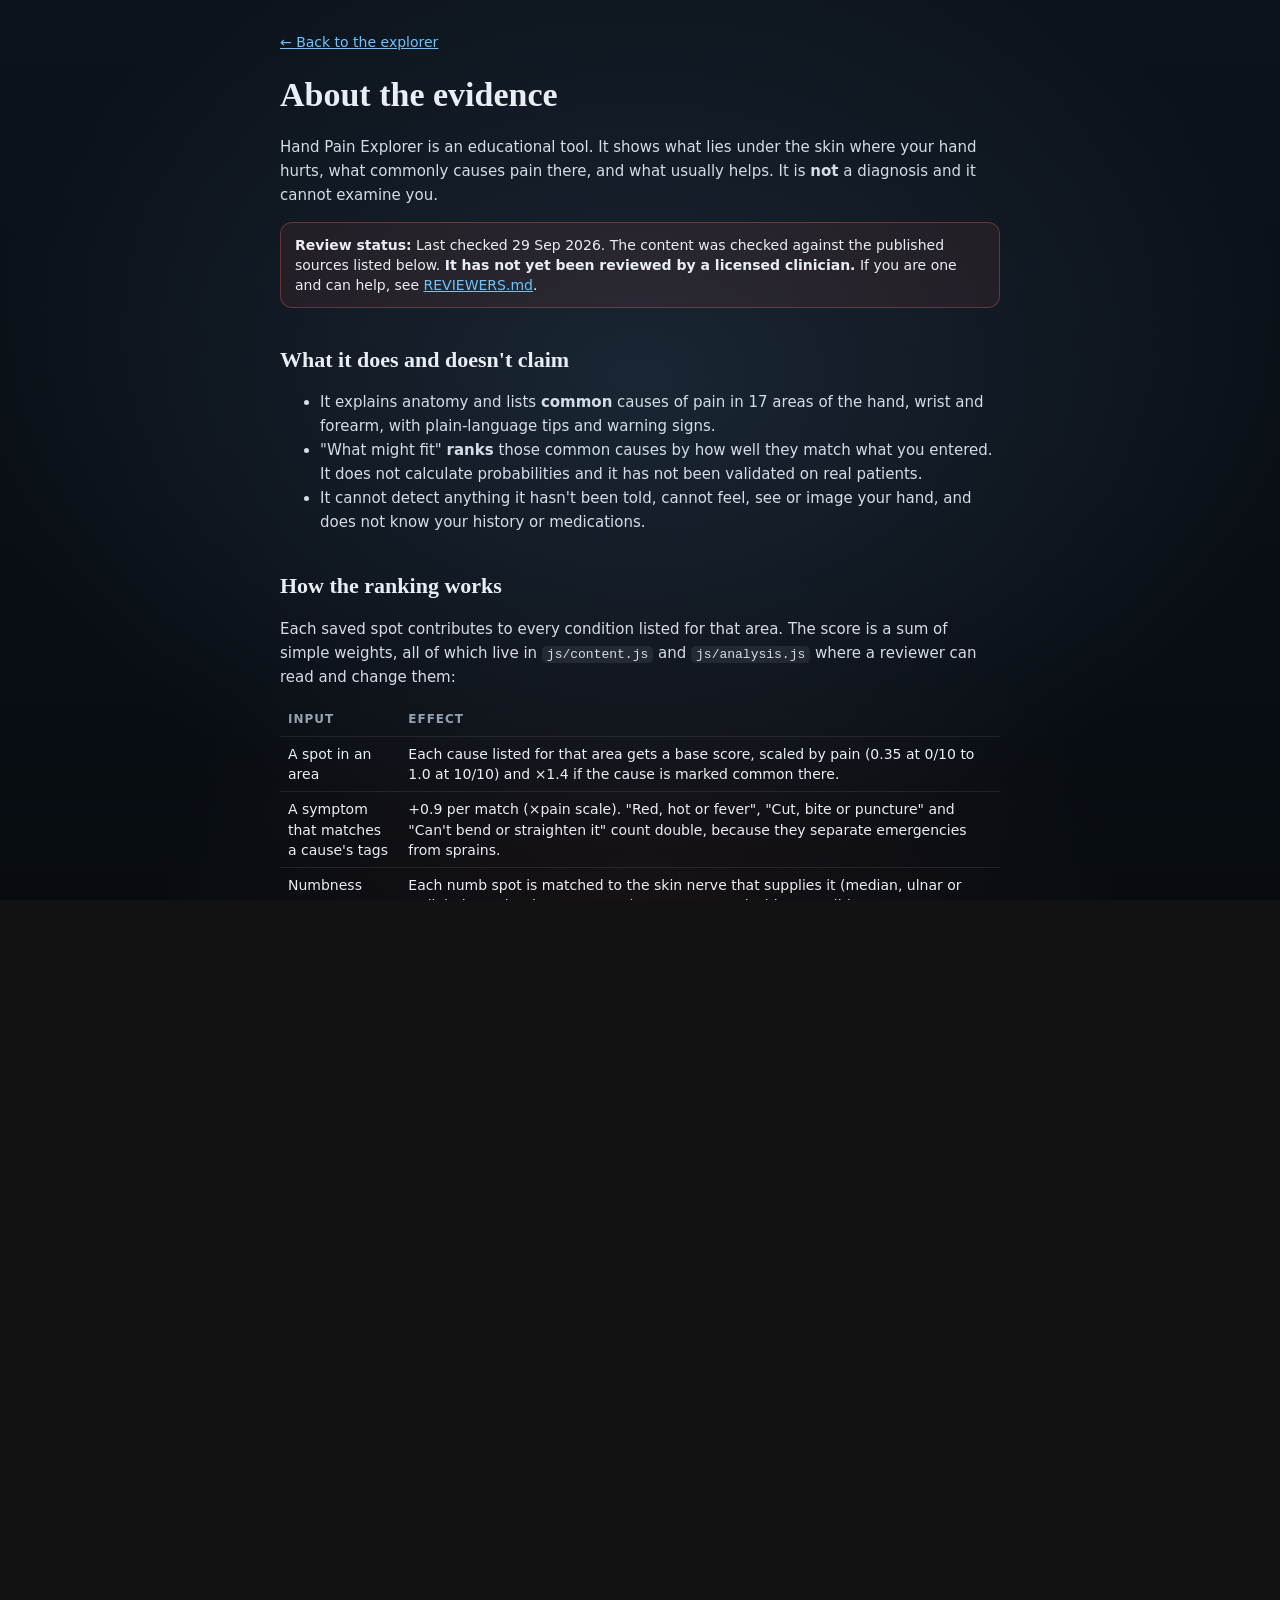
<file: about.html>
<!doctype html>
<html lang="en">
<head>
  <meta charset="utf-8">
  <meta name="viewport" content="width=device-width, initial-scale=1">
  <title>About the evidence — Hand Pain Explorer</title>
  <meta name="description" content="How Hand Pain Explorer ranks conditions, where its medical content comes from, who has reviewed it, and what data leaves your device (none, apart from loading the page).">
  <link rel="icon" href="favicon.svg" type="image/svg+xml">
  <link rel="stylesheet" href="styles.css">
  <style>
    body { overflow: auto; }
    .about { max-width: 760px; margin: 0 auto; padding: 32px 20px 80px; color: var(--text); }
    .about h1 { font-family: var(--serif); font-size: 34px; margin: 0 0 6px; }
    .about h2 { font-family: var(--serif); font-size: 22px; margin: 36px 0 10px; }
    .about p, .about li { font-size: 15px; line-height: 1.6; color: #d4dde7; }
    .about a { color: var(--blue); }
    .about table { width: 100%; border-collapse: collapse; font-size: 14px; margin: 10px 0; }
    .about th, .about td { text-align: left; padding: 7px 8px; border-bottom: 1px solid var(--line); vertical-align: top; }
    .about th { color: var(--muted); font-weight: 600; font-size: 12px; text-transform: uppercase; letter-spacing: .08em; }
    .about code { font: 13px ui-monospace, Menlo, monospace; background: rgba(255,255,255,.07); padding: 1px 5px; border-radius: 5px; }
    .about .back { display: inline-block; margin-bottom: 18px; }
    .about .note { padding: 12px 14px; border-radius: 12px; background: rgba(255,106,85,.08); border: 1px solid rgba(255,106,85,.3); }
    #sources ul { columns: 2; column-gap: 28px; padding-left: 18px; }
    @media (max-width: 700px) { #sources ul { columns: 1; } }
  </style>
</head>
<body>
  <main class="about">
    <a class="back" href="./">← Back to the explorer</a>
    <h1>About the evidence</h1>
    <p>Hand Pain Explorer is an educational tool. It shows what lies under the skin where your hand hurts, what commonly causes pain there, and what usually helps. It is <b>not</b> a diagnosis and it cannot examine you.</p>
    <div class="note"><b>Review status:</b> <span id="reviewDate"></span>. The content was checked against the published sources listed below. <b>It has not yet been reviewed by a licensed clinician.</b> If you are one and can help, see <a href="https://github.com/TarunT27/hand-pain-explorer/blob/main/REVIEWERS.md">REVIEWERS.md</a>.</div>

    <h2>What it does and doesn't claim</h2>
    <ul>
      <li>It explains anatomy and lists <b>common</b> causes of pain in 17 areas of the hand, wrist and forearm, with plain-language tips and warning signs.</li>
      <li>"What might fit" <b>ranks</b> those common causes by how well they match what you entered. It does not calculate probabilities and it has not been validated on real patients.</li>
      <li>It cannot detect anything it hasn't been told, cannot feel, see or image your hand, and does not know your history or medications.</li>
    </ul>

    <h2>How the ranking works</h2>
    <p>Each saved spot contributes to every condition listed for that area. The score is a sum of simple weights, all of which live in <code>js/content.js</code> and <code>js/analysis.js</code> where a reviewer can read and change them:</p>
    <table>
      <tr><th>Input</th><th>Effect</th></tr>
      <tr><td>A spot in an area</td><td>Each cause listed for that area gets a base score, scaled by pain (0.35 at 0/10 to 1.0 at 10/10) and ×1.4 if the cause is marked common there.</td></tr>
      <tr><td>A symptom that matches a cause's tags</td><td>+0.9 per match (×pain scale). "Red, hot or fever", "Cut, bite or puncture" and "Can't bend or straighten it" count double, because they separate emergencies from sprains.</td></tr>
      <tr><td>Numbness</td><td>Each numb spot is matched to the skin nerve that supplies it (median, ulnar or radial, drawn by the nerve map). +1.4 per spot inside a condition's nerve area; −0.5 per spot outside it. Numb palm skin counts against carpal tunnel syndrome because that skin branch bypasses the tunnel. Numbness on the back of the hand favours the elbow over the wrist for the ulnar nerve. Numbness across two or more nerve areas raises "nerve irritation from the neck or a general nerve problem".</td></tr>
      <tr><td>How long</td><td>Hours–days: +0.6 to injury-type causes, −0.5 to wear-and-tear causes. Months: the reverse.</td></tr>
      <tr><td>Both hands</td><td>+0.7 to conditions that affect the whole body (rheumatoid and psoriatic arthritis, osteoarthritis, Raynaud's, carpal tunnel, Dupuytren's, basal thumb arthritis).</td></tr>
      <tr><td>Self-checks</td><td>Each test has its own weight reflecting how informative it is (for example Phalen's +1.8 for yes, −0.6 for no; Tinel's +1.5 / −0.4). The reliability note on each card quotes the published sensitivity and specificity where known.</td></tr>
      <tr><td>Several spots</td><td>+0.6 for each extra spot a condition explains.</td></tr>
    </table>
    <p>The label on each result depends on <b>how much evidence</b> there is, not only on rank. With a location and nothing else, every cause is "Common here". "Most consistent" needs at least two independent pieces of evidence. Urgent conditions whose key symptom you ticked are shown in a separate "Don't miss" list regardless of rank, and the red-flag checklist comes before any ranking.</p>

    <h2>Who checked it</h2>
    <p>The content was written and then checked, condition by condition, against the sources below by the author with AI assistance. Every link was opened and its title confirmed. The full method, the corrections it produced and the known limitations are in <a href="https://github.com/TarunT27/hand-pain-explorer/blob/main/CONTENT_REVIEW.md">CONTENT_REVIEW.md</a>. Reported corrections are tracked as <a href="https://github.com/TarunT27/hand-pain-explorer/issues">GitHub issues</a>.</p>

    <h2 id="sources">Sources</h2>
    <p>Patient information from the <b>NHS</b> and the <b>American Academy of Orthopaedic Surgeons (OrthoInfo)</b>, clinical summaries from <b>StatPearls</b> (NCBI Bookshelf) and a few <b>PubMed Central</b> reviews. The app paraphrases these sources in plain language; it does not reproduce their text. NHS content is published under the Open Government Licence; StatPearls chapters are published under a Creative Commons Attribution licence; OrthoInfo and PMC articles are cited as references only.</p>
    <div id="sourceList"></div>

    <h2>Privacy</h2>
    <ul>
      <li>Your pain map, answers and settings are stored only in your browser (<code>localStorage</code>). Nothing is sent to a server. Use <b>Export</b> to keep a copy.</li>
      <li>Webcam video is processed on your device by MediaPipe and never leaves it.</li>
      <li>Loading the page fetches: the 3D library and hand-tracking code from <code>cdn.jsdelivr.net</code>, the hand-tracking model from <code>storage.googleapis.com</code>, and fonts from <code>fonts.googleapis.com</code>. These requests carry no information about you beyond the ordinary web request. There are <b>no analytics</b> and no cookies.</li>
    </ul>

    <h2>Changes</h2>
    <ul id="changelog">
      <li><b>0.3.0</b> — Red-flag checklist first; evidence-based labels instead of "Strong fit"; "Don't miss" list; left/right hand and both-hands; duration; three new symptom tags (red/hot, wound, can't move); 50 conditions with 74 verified sources; gout, CRPS, injection injury, lacerations and septic infection added; injury gating for self-checks and exercises; printable summary, export/import and a pain diary; crash fixes; accessibility pass.</li>
      <li><b>0.2.0</b> — Sources on every condition and self-check; content review; anatomical bones and skin detail.</li>
      <li><b>0.1.0</b> — First release: layered 3D hand, webcam pointing, pain map, nerve map, self-checks.</li>
    </ul>
    <p><a href="https://github.com/TarunT27/hand-pain-explorer">Source code and licence (MIT)</a></p>
  </main>
  <script type="module">
    import { REFS, CONTENT_REVIEW } from './js/content.js';
    document.querySelector('#reviewDate').textContent = 'Last checked ' + CONTENT_REVIEW.date;
    const byOrg = {};
    for (const r of Object.values(REFS)) (byOrg[r.org] = byOrg[r.org] || []).push(r);
    document.querySelector('#sourceList').innerHTML = Object.entries(byOrg).map(([org, list]) => `<h3>${org} <small>(${list.length})</small></h3><ul>${list.sort((a, b) => a.title.localeCompare(b.title)).map((r) => `<li><a href="${r.url}" rel="noopener">${r.title}</a></li>`).join('')}</ul>`).join('');
  </script>
</body>
</html>
</file>
<file: styles.css>
:root {
  --bg: #0a0f15;
  --bg-2: #101923;
  --panel: rgba(16, 22, 30, 0.74);
  --panel-solid: #121a24;
  --line: rgba(255, 255, 255, 0.08);
  --line-2: rgba(255, 255, 255, 0.14);
  --text: #e9eef4;
  --muted: #93a2b3;
  --faint: #8696aa;
  --accent: #ff6a55;
  --accent-soft: rgba(255, 106, 85, 0.14);
  --blue: #6cc4ff;
  --blue-soft: rgba(108, 196, 255, 0.14);
  --gold: #f3c343;
  --radius: 16px;
  --shadow: 0 18px 50px rgba(0, 0, 0, 0.45);
  --font: 'Inter', system-ui, -apple-system, 'Segoe UI', sans-serif;
  --serif: 'Newsreader', Georgia, serif;
  color-scheme: dark;
}

* { box-sizing: border-box; }
[hidden] { display: none !important; }
html, body { margin: 0; height: 100%; overflow: hidden; }
body {
  font-family: var(--font);
  color: var(--text);
  font-size: 14px;
  line-height: 1.45;
  background:
    radial-gradient(1100px 800px at 50% 42%, #1a2634 0%, rgba(26, 38, 52, 0) 60%),
    radial-gradient(700px 500px at 50% 100%, rgba(255, 106, 85, 0.06), transparent 70%),
    linear-gradient(180deg, #0c131b, #080c11);
  -webkit-font-smoothing: antialiased;
}
button { font: inherit; color: inherit; cursor: pointer; }
svg { display: block; }

#scene { position: fixed; inset: 0; width: 100%; height: 100%; display: block; touch-action: none; }
#scene:focus-visible { outline: 2px solid var(--blue); outline-offset: -2px; }
.visually-hidden { position: absolute !important; width: 1px; height: 1px; padding: 0; margin: -1px; overflow: hidden; clip: rect(0 0 0 0); clip-path: inset(50%); white-space: nowrap; border: 0; }
body { overscroll-behavior: none; }

/* ------------------------------------------------ top bar */
.topbar {
  position: fixed; top: 0; left: 0; right: 0; height: 64px; padding-top: env(safe-area-inset-top);
  display: flex; align-items: center; justify-content: space-between;
  padding: 0 20px; z-index: 5; pointer-events: none;
}
.topbar > * { pointer-events: auto; }
.brand { display: flex; align-items: center; gap: 12px; }
.logo { width: 34px; height: 34px; fill: none; stroke: var(--accent); stroke-width: 1.7; stroke-linecap: round; stroke-linejoin: round; }
.logo circle { fill: var(--accent); stroke: none; opacity: 0.9; }
.brand h1 { font-family: var(--serif); font-weight: 600; font-size: 21px; margin: 0; letter-spacing: 0.1px; }
.brand p { margin: 1px 0 0; color: var(--muted); font-size: 12px; }
.top-actions { display: flex; gap: 8px; align-items: center; }

.btn {
  display: inline-flex; align-items: center; gap: 8px; height: 38px; padding: 0 16px;
  border-radius: 999px; border: 1px solid var(--line-2); background: rgba(255, 255, 255, 0.04);
  font-weight: 600; font-size: 13px; transition: background .15s, border-color .15s, transform .1s;
  backdrop-filter: blur(14px); -webkit-backdrop-filter: blur(14px);
}
.btn:hover { background: rgba(255, 255, 255, 0.09); }
.btn:active { transform: scale(0.98); }
.btn svg { width: 18px; height: 18px; fill: none; stroke: currentColor; stroke-width: 1.8; stroke-linejoin: round; }
.btn.primary { background: var(--accent); border-color: transparent; color: #1a0d0a; }
.btn.primary:hover { background: #ff7f6c; }
.btn.primary.on { background: #1f2d3b; color: var(--text); border-color: var(--line-2); }
.btn.primary.on svg { stroke: var(--accent); }
.btn.round { width: 38px; padding: 0; justify-content: center; font-size: 15px; }
.btn.tiny { height: 30px; padding: 0 12px; font-size: 12px; }
.btn.danger { border-color: rgba(255,106,85,.6); color: #ffb3a6; }
.btn.bump { animation: bump .4s ease; }
@keyframes bump { 40% { transform: scale(1.08); } }
.file-btn { cursor: pointer; }
button, .chip, .seg-btn, .toggle, input[type=range] { touch-action: manipulation; }
.btn:disabled { opacity: 0.6; cursor: progress; }
.mobile-only { display: none; }

/* ------------------------------------------------ panels */
.panel {
  position: fixed; top: 76px; bottom: 16px; z-index: 4;
  overflow-y: auto; scrollbar-width: thin; scrollbar-color: rgba(255,255,255,.15) transparent;
}
.panel.left { left: 16px; width: 272px; display: flex; flex-direction: column; gap: 12px; }
.panel.right {
  right: 16px; width: 384px; background: var(--panel); border: 1px solid var(--line);
  border-radius: var(--radius); box-shadow: var(--shadow); display: flex; flex-direction: column; overflow: hidden;
  backdrop-filter: blur(20px) saturate(1.2); -webkit-backdrop-filter: blur(20px) saturate(1.2);
}
.card {
  background: var(--panel); border: 1px solid var(--line); border-radius: var(--radius);
  padding: 14px 14px 12px; box-shadow: var(--shadow);
  backdrop-filter: blur(20px) saturate(1.2); -webkit-backdrop-filter: blur(20px) saturate(1.2);
}
.card-head { display: flex; align-items: baseline; justify-content: space-between; margin-bottom: 10px; }
.card h2 { font-size: 12px; text-transform: uppercase; letter-spacing: 0.12em; color: var(--muted); margin: 0; font-weight: 600; }
.hint { font-size: 11.5px; color: var(--faint); }
.row { display: flex; align-items: center; gap: 10px; }
.row.between { justify-content: space-between; margin-top: 10px; }

/* peel slider */
#peel {
  --p: 0%;
  -webkit-appearance: none; appearance: none; width: 100%; height: 22px; background: transparent; margin: 0;
}
#peel::-webkit-slider-runnable-track {
  height: 8px; border-radius: 99px;
  background: linear-gradient(90deg, #e3a88f 0%, #d4515d 25%, #e9e0c9 50%, #f3c343 75%, #f1e6cf 100%);
  box-shadow: inset 0 0 0 1px rgba(0,0,0,.25);
}
#peel::-moz-range-track { height: 8px; border-radius: 99px; background: linear-gradient(90deg, #e3a88f 0%, #d4515d 25%, #e9e0c9 50%, #f3c343 75%, #f1e6cf 100%); }
#peel::-webkit-slider-thumb {
  -webkit-appearance: none; width: 22px; height: 22px; margin-top: -7px; border-radius: 50%;
  background: #fff; border: 3px solid var(--bg); box-shadow: 0 0 0 2px rgba(255,255,255,.6), 0 4px 12px rgba(0,0,0,.5);
}
#peel::-moz-range-thumb { width: 18px; height: 18px; border-radius: 50%; background: #fff; border: 3px solid var(--bg); }
.peel-scale { display: flex; justify-content: space-between; font-size: 11.5px; color: var(--faint); margin: 2px 2px 8px; text-transform: uppercase; letter-spacing: .08em; }

.layers { list-style: none; margin: 0; padding: 0; display: flex; flex-direction: column; gap: 2px; }
.layers li { display: flex; align-items: center; border-radius: 10px; transition: background .15s, opacity .2s; }
.layers li:hover { background: rgba(255,255,255,.04); }
.layers li.top { background: rgba(255,255,255,.06); }
.layer-name { flex: 1; display: flex; align-items: center; gap: 10px; background: none; border: 0; padding: 7px 8px; text-align: left; font-size: 13px; font-weight: 500; }
.layer-name i { width: 12px; height: 12px; border-radius: 4px; background: var(--c); box-shadow: 0 0 0 1px rgba(0,0,0,.3), 0 0 10px color-mix(in srgb, var(--c) 40%, transparent); flex: none; }
.layer-name span { flex: 1; }
.layer-name em { font-style: normal; font-size: 11px; color: var(--faint); }
.layers li.peeled .layer-name span, .layers li.off .layer-name span { color: var(--faint); text-decoration: line-through; text-decoration-color: rgba(255,255,255,.2); }
.layers li.peeled .layer-name i, .layers li.off .layer-name i { opacity: .35; }
.layers li.top .layer-name em { color: var(--blue); }
.eye { width: 30px; height: 30px; border: 0; background: none; border-radius: 8px; display: grid; place-items: center; color: var(--muted); }
.eye:hover { background: rgba(255,255,255,.06); color: var(--text); }
.eye svg { width: 17px; height: 17px; fill: none; stroke: currentColor; stroke-width: 1.7; }
.layers li.off .eye { color: var(--accent); }
.layers li.off .eye svg path { stroke-dasharray: 2 2; }

.toggle { display: inline-flex; align-items: center; gap: 8px; white-space: nowrap; font-size: 12.5px; color: var(--muted); cursor: pointer; user-select: none; }
.toggle input { position: absolute; opacity: 0; pointer-events: none; }
.toggle { min-height: 28px; }
.toggle .sw { width: 36px; height: 20px; border-radius: 99px; background: rgba(255,255,255,.12); position: relative; transition: background .15s; flex: none; }
.toggle .sw::after { content: ''; position: absolute; left: 2px; top: 2px; width: 16px; height: 16px; border-radius: 50%; background: #fff; transition: transform .15s; }
.toggle input:checked + .sw { background: var(--blue); }
.toggle input:checked + .sw::after { transform: translateX(16px); }
.toggle input:focus-visible + .sw { outline: 2px solid var(--blue); outline-offset: 2px; }
.toggle.small { font-size: 12px; }

.tones { display: flex; gap: 7px; }
.tone { width: 24px; height: 24px; border-radius: 50%; border: 2px solid transparent; padding: 0; box-shadow: 0 0 0 1px rgba(0,0,0,.3); }
.tone.active { border-color: #fff; }

.chips { display: flex; flex-wrap: wrap; gap: 6px; }
.chip {
  border: 1px solid var(--line-2); background: rgba(255,255,255,.035); border-radius: 999px;
  padding: 6px 11px; font-size: 12.5px; font-weight: 500; display: inline-flex; align-items: center; gap: 7px;
  transition: background .15s, border-color .15s, color .15s;
}
.chip:hover { background: rgba(255,255,255,.08); }
.chip.active { background: var(--blue-soft); border-color: rgba(108,196,255,.55); color: #d6efff; }
.chip.small { padding: 4px 10px; font-size: 12px; }
.chip i { width: 9px; height: 9px; border-radius: 3px; background: var(--c); flex: none; }

.views { display: flex; gap: 4px; margin-top: 10px; flex-wrap: wrap; }
.seg { flex: 1 1 auto; border: 1px solid var(--line); background: rgba(255,255,255,.03); border-radius: 9px; padding: 6px 8px; font-size: 12px; color: var(--muted); }
.seg:hover { color: var(--text); background: rgba(255,255,255,.07); }
.seg.active { color: var(--text); border-color: var(--line-2); background: rgba(255,255,255,.09); }
.seg.icon { flex: 0 0 32px; padding: 0; display: grid; place-items: center; }
.seg svg { width: 15px; height: 15px; fill: none; stroke: currentColor; stroke-width: 1.8; stroke-linecap: round; stroke-linejoin: round; }

.ex-list { display: flex; flex-direction: column; gap: 4px; }
.ex-item { display: flex; gap: 10px; align-items: flex-start; text-align: left; background: none; border: 0; padding: 7px 6px; border-radius: 10px; }
.ex-item:hover { background: rgba(255,255,255,.05); }
.ex-item .play { flex: none; width: 26px; height: 26px; border-radius: 50%; background: rgba(108,196,255,.14); display: grid; place-items: center; margin-top: 1px; }
.ex-item .play svg { width: 12px; height: 12px; fill: var(--blue); }
.ex-item b { display: block; font-size: 13px; font-weight: 600; }
.ex-item small { display: block; color: var(--faint); font-size: 11.5px; line-height: 1.35; margin-top: 1px; }

/* ------------------------------------------------ info panel */
.info-head { display: flex; align-items: flex-start; justify-content: space-between; gap: 10px; padding: 18px 18px 6px; border-bottom: 1px solid transparent; }
.info-scroll { padding: 18px; padding-bottom: calc(18px + env(safe-area-inset-bottom)); overflow-y: auto; overscroll-behavior: contain; flex: 1; scrollbar-width: thin; scrollbar-color: rgba(255,255,255,.15) transparent; }
.has-sel .info-scroll { padding-top: 6px; }
.eyebrow { font-size: 11px; text-transform: uppercase; letter-spacing: .12em; color: var(--muted); font-weight: 600; display: flex; align-items: center; gap: 8px; }
.pulse { width: 8px; height: 8px; border-radius: 50%; background: var(--accent); box-shadow: 0 0 0 0 rgba(255,106,85,.6); animation: pulse 1.6s infinite; }
@keyframes pulse { 0% { box-shadow: 0 0 0 0 rgba(255,106,85,.55); } 70% { box-shadow: 0 0 0 9px rgba(255,106,85,0); } 100% { box-shadow: 0 0 0 0 rgba(255,106,85,0); } }
.title { font-family: var(--serif); font-weight: 600; font-size: 27px; line-height: 1.12; margin: 6px 0 4px; letter-spacing: -0.2px; }
.lead { color: #c3cfdb; margin: 6px 0 14px; font-size: 14px; }
.info-scroll h3 { font-size: 11.5px; text-transform: uppercase; letter-spacing: .12em; color: var(--muted); margin: 20px 0 9px; font-weight: 600; }
.micro { font-size: 11.5px; color: var(--faint); margin: 7px 0 0; }
.icon-btn { flex: none; width: 34px; height: 34px; border-radius: 50%; border: 1px solid var(--line); background: rgba(255,255,255,.04); display: grid; place-items: center; }
.icon-btn:hover { background: rgba(255,255,255,.1); }
.icon-btn svg { width: 16px; height: 16px; stroke: currentColor; stroke-width: 2; fill: none; stroke-linecap: round; }
.finger-switch { display: flex; gap: 5px; flex-wrap: wrap; margin: -4px 0 4px; }

.quick { margin-top: 14px; }
.quick h4 { font-size: 12px; color: var(--faint); text-transform: uppercase; letter-spacing: .1em; margin: 0 0 7px; font-weight: 600; }
.tipbox { margin-top: 18px; padding: 12px 14px; border-radius: 12px; background: var(--blue-soft); border: 1px solid rgba(108,196,255,.22); color: #cfe7f8; font-size: 13px; }

.cause { border: 1px solid var(--line); border-radius: 12px; background: rgba(255,255,255,.025); margin-bottom: 7px; transition: opacity .2s, border-color .2s; }
.cause[open] { background: rgba(255,255,255,.045); border-color: var(--line-2); }
.cause.dim { opacity: .5; }
.cause summary { list-style: none; cursor: pointer; padding: 11px 12px; display: flex; gap: 10px; align-items: flex-start; justify-content: space-between; }
.cause summary::-webkit-details-marker { display: none; }
.cname { font-weight: 600; font-size: 13.5px; }
.cause summary::before { content: ''; flex: none; width: 7px; height: 7px; margin-top: 6px; border-right: 1.8px solid var(--muted); border-bottom: 1.8px solid var(--muted); transform: rotate(-45deg); transition: transform .15s; }
.cause[open] summary::before { transform: rotate(45deg); }
.cause summary .cname { flex: 1; }
.badges { display: flex; gap: 4px; flex: none; }
.badge { font-size: 10.5px; padding: 2px 7px; border-radius: 99px; background: rgba(255,255,255,.07); color: var(--muted); font-weight: 600; white-space: nowrap; }
.badge.match { background: var(--accent-soft); color: #ffb3a6; }
.cause p { margin: 0 12px 10px 29px; color: #c3cfdb; font-size: 13px; }
.cause .helps { color: #b9d9c6; }
.cause .helps b { color: #8fdcb0; font-weight: 600; }

.tips { list-style: none; margin: 0; padding: 0; display: flex; flex-direction: column; gap: 7px; }
.tips li { position: relative; padding-left: 22px; color: #c9d4df; font-size: 13.5px; }
.tips li::before { content: ''; position: absolute; left: 2px; top: 5px; width: 11px; height: 6px; border-left: 2px solid #7fd6a6; border-bottom: 2px solid #7fd6a6; transform: rotate(-45deg); }

.ex-mini { display: flex; flex-wrap: wrap; gap: 6px; }
.ex-btn { display: inline-flex; align-items: center; gap: 7px; border: 1px solid rgba(108,196,255,.35); background: var(--blue-soft); color: #d6efff; border-radius: 999px; padding: 6px 12px 6px 9px; font-size: 12.5px; font-weight: 600; }
.ex-btn:hover { background: rgba(108,196,255,.24); }
.ex-btn svg { width: 12px; height: 12px; fill: var(--blue); }

.redflags { margin-top: 22px; padding: 12px 14px; border-radius: 12px; background: rgba(255, 106, 85, .07); border: 1px solid rgba(255,106,85,.22); }
.redflags h4 { margin: 0 0 6px; font-size: 12.5px; color: #ffc1b6; }
.redflags h4.urgent { margin-top: 12px; color: #ff9484; }
.redflags ul { margin: 0; padding-left: 18px; color: #e0c8c4; font-size: 12.5px; }
.redflags li { margin: 3px 0; }
.disclaimer { font-size: 12px; color: var(--faint); margin: 16px 0 0; line-height: 1.5; }

/* ------------------------------------------------ webcam dock */
.cam-dock {
  position: fixed; left: 304px; bottom: 16px; width: 300px; z-index: 5;
  background: var(--panel); border: 1px solid var(--line); border-radius: var(--radius); padding: 8px; box-shadow: var(--shadow);
  backdrop-filter: blur(20px); -webkit-backdrop-filter: blur(20px);
}
.cam-dock[hidden] { display: none; }
.cam-view { position: relative; border-radius: 11px; overflow: hidden; background: #000; aspect-ratio: 16 / 9; }
.cam-view video { width: 100%; height: 100%; object-fit: contain; transform: scaleX(-1); opacity: .85; display: block; }
.cam-view canvas { position: absolute; inset: 0; width: 100%; height: 100%; object-fit: contain; }
.cam-badge { margin: 6px 4px 0; font-size: 11.5px; font-weight: 600; padding: 5px 9px; border-radius: 8px; background: rgba(0,0,0,.35); white-space: nowrap; overflow: hidden; text-overflow: ellipsis; }
.cam-controls { display: flex; align-items: center; justify-content: space-between; padding: 8px 4px 4px; }
.gesture-guide { list-style: none; margin: 4px 0 0; padding: 0 4px 2px; display: flex; flex-direction: column; gap: 3px; }
.gesture-guide li { font-size: 11.5px; color: var(--faint); padding: 5px 8px; border-radius: 8px; border: 1px solid transparent; transition: all .2s; }
.gesture-guide li b { color: var(--muted); font-weight: 600; display: block; font-size: 12px; }
.gesture-guide li.active { background: var(--blue-soft); border-color: rgba(108,196,255,.3); color: #bfe3fb; }
.gesture-guide li.active b { color: #e3f4ff; }

/* ------------------------------------------------ overlays */
.tooltip {
  position: fixed; left: 0; top: 0; z-index: 8; pointer-events: none; max-width: 300px;
  background: rgba(10, 15, 21, .92); border: 1px solid var(--line-2); border-radius: 12px; padding: 9px 12px;
  box-shadow: 0 10px 30px rgba(0,0,0,.5); font-size: 12.5px;
}
.tt-name { font-weight: 600; display: flex; gap: 8px; align-items: center; }
.tt-name i { width: 9px; height: 9px; border-radius: 3px; background: var(--c); flex: none; }
.tt-desc { color: #b8c5d3; margin-top: 4px; }
.tt-area { color: var(--blue); margin-top: 6px; font-size: 11.5px; }

.spot-label {
  position: fixed; left: 0; top: 0; z-index: 6; pointer-events: none;
  display: flex; align-items: center; gap: 7px; margin: -46px 0 0 14px;
  background: rgba(10, 15, 21, .82); border: 1px solid rgba(255,106,85,.45); color: #ffd9d2;
  padding: 5px 11px 5px 9px; border-radius: 999px; font-size: 12px; font-weight: 600; white-space: nowrap;
  backdrop-filter: blur(8px);
}
.spot-label b { width: 7px; height: 7px; border-radius: 50%; background: var(--accent); box-shadow: 0 0 10px var(--accent); }
.spot-label::after { content: ''; position: absolute; left: -9px; bottom: -22px; width: 1px; height: 26px; background: linear-gradient(rgba(255,106,85,.6), transparent); transform: rotate(-32deg); transform-origin: top; }

.dwell { position: fixed; left: 0; top: 0; width: 60px; height: 60px; z-index: 6; pointer-events: none; }
.dwell svg { width: 60px; height: 60px; transform: rotate(-90deg); }
.dwell circle { fill: none; stroke-width: 4; }
.dwell .track { stroke: rgba(255,255,255,.18); }
.dwell .ring { stroke: var(--accent); stroke-linecap: round; stroke-dasharray: 163.4; stroke-dashoffset: 163.4; filter: drop-shadow(0 0 6px rgba(255,106,85,.8)); }
.dwell-label { position: absolute; top: 64px; left: 50%; transform: translateX(-50%); white-space: nowrap; font-size: 12px; font-weight: 600; padding: 3px 9px; border-radius: 99px; background: rgba(0,0,0,.6); }

.ex-bar {
  position: fixed; left: 50%; bottom: 22px; transform: translateX(-50%); z-index: 6; width: min(460px, calc(100vw - 32px));
  background: rgba(10, 15, 21, .86); border: 1px solid rgba(108,196,255,.35); border-radius: 14px; padding: 11px 14px 12px;
  box-shadow: var(--shadow); backdrop-filter: blur(14px);
}
.ex-bar[hidden] { display: none; }
.ex-bar-top { display: flex; align-items: center; justify-content: space-between; }
.ex-bar-top b { color: #d6efff; font-size: 13px; }
.ex-caption { margin: 5px 0 9px; font-size: 14px; color: var(--text); min-height: 20px; }
.ex-track { height: 3px; border-radius: 3px; background: rgba(255,255,255,.1); overflow: hidden; }
.ex-track div { height: 100%; width: 0; background: var(--blue); }

.toast {
  position: fixed; top: 76px; left: 50%; transform: translate(-50%, -10px); z-index: 9;
  background: rgba(10, 15, 21, .92); border: 1px solid var(--line-2); padding: 8px 14px; border-radius: 999px;
  font-size: 13px; font-weight: 500; opacity: 0; pointer-events: none; transition: opacity .2s, transform .2s; max-width: calc(100vw - 32px); text-align: center;
}
.toast.show { opacity: 1; transform: translate(-50%, 0); }

.loading { position: fixed; inset: 0; z-index: 20; display: grid; place-content: center; justify-items: center; gap: 12px; background: var(--bg); color: var(--muted); transition: opacity .5s; }
.loading.done { opacity: 0; pointer-events: none; }
.spinner { width: 34px; height: 34px; border-radius: 50%; border: 3px solid rgba(255,255,255,.1); border-top-color: var(--accent); animation: spin .8s linear infinite; }
@keyframes spin { to { transform: rotate(360deg); } }

dialog {
  max-width: 520px; width: calc(100vw - 32px); border: 1px solid var(--line-2); border-radius: 18px; background: var(--panel-solid); color: var(--text);
  padding: 22px 24px; box-shadow: var(--shadow);
}
dialog::backdrop { background: rgba(0,0,0,.55); backdrop-filter: blur(4px); }
dialog h2 { font-family: var(--serif); margin: 0 0 10px; font-size: 24px; }
dialog ul { padding-left: 18px; color: #c9d4df; }
dialog li { margin: 7px 0; }
dialog .privacy { color: #9fd9b9; font-size: 13px; }
kbd { font-family: ui-monospace, monospace; font-size: 11px; border: 1px solid var(--line-2); border-radius: 5px; padding: 1px 5px; background: rgba(255,255,255,.06); }

/* ------------------------------------------------ pain map, analysis & self-checks */
.btn .count { min-width: 20px; height: 20px; padding: 0 6px; border-radius: 99px; background: rgba(255,255,255,.1); font-size: 11.5px; display: inline-grid; place-items: center; }
#btnMap.has .count { background: var(--accent); color: #1a0d0a; }
.btn.wide { width: 100%; justify-content: center; margin-top: 10px; }
.btn.ghost { background: rgba(255,255,255,.03); }
.icon-btn.small { width: 28px; height: 28px; }
.icon-btn.small svg { width: 13px; height: 13px; }
.map-card { padding: 12px; margin: -4px -4px 18px; border-radius: 14px; background: rgba(255,106,85,.06); border: 1px solid rgba(255,106,85,.2); }
.map-card .eyebrow { margin-bottom: 8px; }
.pin-list { display: flex; flex-direction: column; gap: 4px; margin-bottom: 6px; }
.pin-row { display: flex; align-items: center; gap: 6px; }
.pin-open { flex: 1; display: flex; gap: 10px; align-items: center; text-align: left; background: rgba(255,255,255,.03); border: 1px solid var(--line); border-radius: 11px; padding: 7px 9px; }
.pin-open:hover { background: rgba(255,255,255,.07); }
.pin-open b { display: block; font-size: 13px; font-weight: 600; }
.pin-open small { display: block; font-size: 11.5px; color: var(--muted); }
.pin-dot { flex: none; width: 24px; height: 24px; border-radius: 50%; display: grid; place-items: center; font-size: 11.5px; font-weight: 700; color: var(--t, #1b0f0b); background: var(--c); box-shadow: 0 0 10px color-mix(in srgb, var(--c) 60%, transparent); }

.spot-card { margin: 8px 0 4px; padding: 13px 14px; display: none; border-radius: 14px; background: rgba(255,255,255,.035); border: 1px solid var(--line-2); }
.spot-card h4 { font-size: 11.5px; text-transform: uppercase; letter-spacing: .1em; color: var(--muted); margin: 14px 0 8px; font-weight: 600; }
.pain-row { display: flex; align-items: baseline; justify-content: space-between; gap: 10px; }
.pain-row label { font-weight: 600; font-size: 13.5px; }
.pain-row output { font-weight: 700; font-size: 18px; color: var(--c); font-variant-numeric: tabular-nums; }
#painRange { -webkit-appearance: none; appearance: none; width: 100%; height: 24px; background: transparent; margin: 4px 0 0; }
#painRange::-webkit-slider-runnable-track { height: 7px; border-radius: 99px; background: linear-gradient(90deg, #6fd39b, #f3d35b 45%, #ff8a4c 70%, #e5322d); }
#painRange::-moz-range-track { height: 7px; border-radius: 99px; background: linear-gradient(90deg, #6fd39b, #f3d35b 45%, #ff8a4c 70%, #e5322d); }
#painRange::-webkit-slider-thumb { -webkit-appearance: none; width: 20px; height: 20px; margin-top: -6.5px; border-radius: 50%; background: #fff; border: 3px solid var(--bg); box-shadow: 0 0 0 2px rgba(255,255,255,.6); }
#painRange::-moz-range-thumb { width: 16px; height: 16px; border-radius: 50%; background: #fff; border: 3px solid var(--bg); }
.pain-scale { display: flex; justify-content: space-between; font-size: 10.5px; color: var(--faint); margin-top: 2px; }
.spot-actions { display: flex; align-items: center; gap: 8px; flex-wrap: wrap; margin-top: 14px; }
.spot-actions .btn.primary { height: 36px; }
.pinned { color: #8fdcb0; font-weight: 600; font-size: 13px; }
.spot-actions .ghost { margin-left: auto; }
.nerve-note { display: flex; align-items: center; gap: 8px; flex-wrap: wrap; margin-top: 12px; font-size: 12.5px; color: #c9d4df; }
.nerve-note i { width: 10px; height: 10px; border-radius: 3px; background: var(--c); flex: none; }
.nerve-note.wide { margin: 4px 0 14px; padding: 10px 12px; border-radius: 12px; background: rgba(255,255,255,.035); border: 1px solid var(--line); }
.link { background: none; border: 0; padding: 0; color: var(--blue); font-weight: 600; text-decoration: underline; text-underline-offset: 2px; }

.test-card { border: 1px solid var(--line); border-radius: 12px; padding: 11px 12px; margin-bottom: 8px; background: rgba(255,255,255,.025); }
.test-card.answered { border-color: rgba(108,196,255,.3); }
.test-top { display: flex; justify-content: space-between; align-items: flex-start; gap: 10px; }
.test-top b { display: block; font-size: 13.5px; }
.test-top small { display: block; font-size: 11.5px; color: var(--faint); }
.test-card p { margin: 8px 0 0; font-size: 12.5px; color: #c3cfdb; }
.test-pos b { color: var(--text); font-weight: 600; }
.test-caution { color: #ffb3a6 !important; }
.ex-btn.small { padding: 4px 10px 4px 8px; font-size: 12px; flex: none; }
.seg-row { display: flex; align-items: center; justify-content: space-between; gap: 8px; margin-top: 10px; flex-wrap: wrap; }
.seg-row > span { font-size: 12px; color: var(--muted); }
.seg-group { display: inline-flex; border: 1px solid var(--line-2); border-radius: 9px; overflow: hidden; }
.seg-btn { background: transparent; border: 0; padding: 5px 10px; font-size: 12px; font-weight: 600; color: var(--muted); border-right: 1px solid var(--line); }
.seg-btn:last-child { border-right: 0; }
.seg-btn:hover { color: var(--text); background: rgba(255,255,255,.05); }
.seg-btn.on.yes { background: rgba(255,106,85,.22); color: #ffd0c7; }
.seg-btn.on.no { background: rgba(127,214,166,.18); color: #bff0d3; }
.seg-btn.on.unsure { background: rgba(255,255,255,.12); color: var(--text); }

.fit-card { border: 1px solid var(--line); border-radius: 12px; padding: 11px 12px; margin-bottom: 8px; background: rgba(255,255,255,.03); }
.fit-card.urgent { border-color: rgba(255,106,85,.45); }
.fit-top { display: flex; justify-content: space-between; align-items: flex-start; gap: 10px; }
.fit-top b { font-size: 14px; }
.fit-bar { height: 4px; border-radius: 4px; background: rgba(255,255,255,.08); margin: 8px 0 6px; overflow: hidden; }
.fit-bar i { display: block; height: 100%; border-radius: 4px; background: linear-gradient(90deg, #ffb35a, var(--accent)); }
.fit-why { margin: 6px 0 0; padding-left: 16px; font-size: 12px; color: var(--muted); }
.fit-why li { margin: 2px 0; }
.fit-card .helps { margin: 8px 0 0; font-size: 12.5px; color: #b9d9c6; }
.fit-card .helps b { color: #8fdcb0; }
.fit-tests { display: flex; flex-wrap: wrap; gap: 5px; margin-top: 9px; }
.actions { margin-top: 16px; gap: 8px; flex-wrap: wrap; }

.pin-layer { position: fixed; inset: 0; pointer-events: none; z-index: 3; }
.pin-badge { position: absolute; left: 0; top: 0; width: 26px; height: 26px; border-radius: 50%; border: 2px solid rgba(10,15,21,.85); background: var(--c); color: var(--t, #1b0f0b); font-size: 11px; font-weight: 800; display: grid; place-items: center; pointer-events: auto; box-shadow: 0 0 0 1px rgba(255,255,255,.35), 0 0 14px color-mix(in srgb, var(--c) 70%, transparent); padding: 0; }
.pin-badge::before { content: ''; position: absolute; inset: -8px; }
.pin-badge:hover { filter: brightness(1.12); }
.nerve-legend {
  position: fixed; left: 50%; transform: translateX(-50%); bottom: 18px; z-index: 5; display: flex; gap: 14px; flex-wrap: wrap; justify-content: center;
  max-width: min(640px, calc(100vw - 32px)); padding: 10px 14px; border-radius: 14px; background: rgba(10,15,21,.84); border: 1px solid var(--line-2); backdrop-filter: blur(12px);
}
.nl-row { display: flex; gap: 8px; align-items: flex-start; max-width: 190px; }
.nl-row i { width: 12px; height: 12px; border-radius: 4px; background: var(--c); flex: none; margin-top: 2px; }
.nl-row b { display: block; font-size: 12.5px; }
.nl-row small { display: block; font-size: 10.5px; color: var(--muted); line-height: 1.3; }
.ex-bar:not([hidden]) ~ .nerve-legend, body:has(.ex-bar:not([hidden])) .nerve-legend { bottom: 118px; }
body:has(.ex-bar:not([hidden])) .nl-row small { display: none; }

.cam-debug { margin: 6px 4px 2px; font-size: 11.5px; color: var(--muted); }
.cam-debug summary { cursor: pointer; padding: 3px 4px; }
.cam-debug pre { margin: 4px 0 0; padding: 8px; border-radius: 8px; background: rgba(0,0,0,.35); font: 10.5px/1.45 ui-monospace, SFMono-Regular, Menlo, monospace; white-space: pre-wrap; color: #cfe3f5; }

@media (max-width: 859px) {
}

/* ------------------------------------------------ sources */
.srcs { margin: 8px 12px 10px 29px; font-size: 11.5px; color: var(--faint); line-height: 1.55; }
.fit-card .srcs, .test-card .srcs { margin: 8px 0 0; }
.srcs span { color: var(--muted); font-weight: 600; margin-right: 2px; }
.srcs a { color: #9ccff3; text-decoration: none; border-bottom: 1px solid rgba(156,207,243,.3); }
.srcs a:hover { color: #cfe9fb; border-bottom-color: currentColor; }
.srcs i { font-style: normal; margin: 0 6px; color: var(--faint); }
.test-acc { color: #c9d4df !important; }
.test-acc b { color: var(--text); font-weight: 600; }
.fit-note { margin: 8px 0 0; font-size: 12.5px; color: #e6d9b8; padding-left: 10px; border-left: 2px solid rgba(243,195,67,.5); }
.review-link { font-size: inherit; font-weight: 600; }
.nl-src { flex-basis: 100%; }
.nl-src .srcs { margin: 0; }
dialog h3 { font-size: 13px; text-transform: uppercase; letter-spacing: .1em; color: var(--muted); margin: 18px 0 6px; }
.review-info p { color: #c9d4df; font-size: 13px; margin: 6px 0; }
.review-info a { color: var(--blue); }
dialog { max-height: calc(100dvh - 48px); overflow-y: auto; }

/* ------------------------------------------------ responsive */
@media (max-width: 1180px) {
  .panel.left { width: 250px; }
  .panel.right { width: 340px; }
  .cam-dock { left: 278px; width: 260px; }
}
@media (max-width: 859px) {
  .topbar { height: 56px; padding: 0 12px; }
  .brand p { display: none; }
  .brand h1 { font-size: 18px; }
  .btn span { position: absolute; width: 1px; height: 1px; overflow: hidden; clip: rect(0 0 0 0); }
  .btn.primary { width: 38px; padding: 0; justify-content: center; }
  .mobile-only { display: inline-flex; }
  .layers-toggle { position: fixed; top: 64px; left: 12px; z-index: 5; height: 32px; font-size: 12px; }
  .panel.left { top: 102px; left: 12px; right: 12px; width: auto; bottom: auto; max-height: 60vh; display: none; }
  .panel.left.open { display: flex; }
  .panel.right { left: 0; right: 0; bottom: 0; top: auto; width: auto; height: 46dvh; border-radius: 18px 18px 0 0; transition: height .18s ease; }
  .panel.right.tall { height: calc(100dvh - 56px); }
  .panel.right.peek { height: 96px; }
  .sheet-handle { display: block; }
  .cam-dock { left: auto; right: 12px; top: 64px; bottom: auto; width: 180px; }
  .cam-dock .gesture-guide, .cam-dock .cam-controls .btn { display: none; }
  .title { font-size: 22px; }
  .ex-bar { bottom: calc(46dvh + 68px + env(safe-area-inset-bottom)); }
  .panel.right.tall ~ .ex-bar, body:has(.panel.right.tall) .ex-bar { display: none; }
  .layers-toggle { top: 64px; left: auto; right: 12px; }
  .panel.left { max-height: calc(100dvh - 56px - 46dvh - 70px); top: 102px; }
  #layerStrip.layer-strip { display: flex; }
  .nerve-legend { bottom: calc(46dvh + 64px + env(safe-area-inset-bottom)); max-width: calc(100vw - 24px); padding: 8px 10px; gap: 10px; }
  .nl-row { max-width: none; }
  .nl-row small, .nl-src { display: none; }
  .cam-dock { width: min(46vw, 220px); }
  .cam-badge { font-size: 11px; }
  .spot-footer { padding: 6px 14px calc(8px + env(safe-area-inset-bottom)); }
  .spot-footer .pain-row label { font-size: 12.5px; }
  .spot-footer .pain-row output { font-size: 15px; }
  .spot-footer #painRange { height: 20px; }
  .spot-actions { margin-top: 6px; gap: 6px; }
  .spot-actions { flex-wrap: nowrap; overflow-x: auto; scrollbar-width: none; }
  .spot-actions::-webkit-scrollbar { display: none; }
  .spot-actions .btn, .spot-actions .btn.tiny { height: 32px; padding: 0 10px; font-size: 12px; white-space: nowrap; flex: none; }
  .spot-actions .pinned { flex: none; }
  .spot-actions .pinned { font-size: 12px; }
  .panel.right { height: 52dvh; }
  .ex-bar { bottom: calc(52dvh + 68px + env(safe-area-inset-bottom)); }
  .nerve-legend { bottom: calc(52dvh + 64px + env(safe-area-inset-bottom)); }
  .panel.left { max-height: calc(100dvh - 56px - 52dvh - 70px); }
  @media (pointer: coarse) { .chip.small, .seg-btn, .btn.tiny, .icon-btn.small, .ex-btn.small { min-height: 36px; } .seg-btn { padding: 8px 12px; } .eye { width: 40px; height: 40px; } .pin-badge { width: 32px; height: 32px; font-size: 13px; } }
}
@media (prefers-reduced-motion: reduce) {
  .pulse { animation: none; }
  .btn.bump { animation: none; }
  .panel.right { transition: none; }
}

/* ------------------------------------------------ v0.3: panel structure, red flags, don't-miss, evidence, print */
.back-link { background: none; border: 0; padding: 0 0 6px; color: var(--blue); font-weight: 600; font-size: 12.5px; cursor: pointer; }
.back-link:hover { text-decoration: underline; }
.steps { margin: 6px 0 10px; padding-left: 22px; color: #c9d4df; font-size: 14px; }
.steps li { margin: 5px 0; }
.steps b { color: var(--text); }
.hand-row, .onset-row { display: flex; align-items: center; gap: 10px; flex-wrap: wrap; margin: 10px 0 14px; font-size: 12.5px; color: var(--muted); }
.hand-pick { margin-bottom: 10px; width: 100%; }
.hand-pick .seg-btn { flex: 1; }
.welcome { position: relative; margin: 0 0 14px; padding: 12px 36px 12px 14px; border-radius: 12px; background: var(--blue-soft); border: 1px solid rgba(108,196,255,.25); color: #d6ecfb; font-size: 13px; line-height: 1.5; }
.welcome-x { position: absolute; top: 8px; right: 8px; }
.info-scroll h3 small { text-transform: none; letter-spacing: 0; font-weight: 500; color: var(--faint); margin-left: 6px; }
.chip.answered { border-color: rgba(127,214,166,.5); }
.hand-tag { font-style: normal; font-size: 10px; font-weight: 700; padding: 1px 5px; border-radius: 5px; background: rgba(255,255,255,.1); color: var(--muted); margin-left: 4px; vertical-align: middle; }
.pin-text { flex: 1; min-width: 0; }
.spark { width: 64px; height: 18px; flex: none; }
.spark polyline { fill: none; stroke: var(--muted); stroke-width: 1.6; stroke-linejoin: round; }
.spark.better polyline { stroke: #7fd6a6; }
.spark.worse polyline { stroke: var(--accent); }

.spot-footer { border-top: 1px solid var(--line); padding: 8px 18px 10px; background: rgba(12,18,26,.9); }
.spot-footer .pain-row label { font-size: 13px; }
.spot-footer .pain-row output { font-size: 16px; }
.spot-actions .btn { white-space: nowrap; }
.spot-footer .pain-row { margin-bottom: 2px; }
.spot-footer #painRange { margin: 0; }
.discard { display: flex; align-items: center; gap: 8px; flex-wrap: wrap; margin-bottom: 8px; font-size: 12.5px; color: #ffd9d2; }

.rf-check { margin: 4px 0 14px; border: 1px solid rgba(255,106,85,.3); border-radius: 12px; background: rgba(255,106,85,.05); }
.rf-check summary { list-style: none; cursor: pointer; padding: 10px 12px; display: flex; flex-direction: column; }
.rf-check summary::-webkit-details-marker { display: none; }
.rf-check summary b { font-size: 13.5px; color: #ffd9d2; }
.rf-check summary small { font-size: 11.5px; color: var(--muted); }
.rf-check.alert { border-color: var(--accent); background: rgba(255,106,85,.12); }
.rf-list { display: flex; flex-direction: column; gap: 4px; padding: 0 12px 8px; }
.rf-item { display: flex; gap: 10px; align-items: flex-start; font-size: 12.5px; color: #e0d6d3; cursor: pointer; padding: 4px 0; }
.rf-item input { width: 18px; height: 18px; margin: 1px 0 0; accent-color: var(--accent); flex: none; }
.rf-region { margin: 0 12px 10px; font-size: 12px; color: #d8c9c5; }
.rf-alert { margin: 4px 12px 10px; padding: 8px 10px; border-radius: 8px; background: var(--accent); color: #1a0d0a; font-weight: 600; font-size: 13px; }
.rf-check .btn { margin: 0 12px 10px; }
.rf-check .srcs { margin: 0 12px 10px; }

.dont-miss { margin: 6px 0 10px; }
.dm-card { padding: 10px 12px; border-radius: 12px; margin-bottom: 6px; border: 1px solid rgba(255,106,85,.35); background: rgba(255,106,85,.08); }
.dm-card.now { border-color: var(--accent); }
.dm-card b { display: inline-block; margin-right: 8px; }
.dm-card small { display: block; color: var(--muted); font-size: 11.5px; margin-top: 3px; }
.dm-card p { margin: 6px 0 0; font-size: 12.5px; color: #e8dcd8; }
.badge.now { background: var(--accent); color: #1a0d0a; }
.badge.soon { background: rgba(255,180,100,.2); color: #ffd39a; }
.cause.urgent-now > summary, .fit-card.urgent-now { border-left: 3px solid var(--accent); }
.cause.urgent-soon > summary, .fit-card.urgent-soon { border-left: 3px solid rgba(255,180,100,.7); }
.evidence { margin: 8px 0 14px; padding: 9px 12px; border-radius: 10px; background: rgba(255,255,255,.04); border: 1px solid var(--line); font-size: 12.5px; color: #c3cfdb; }
.evidence.thin { background: var(--blue-soft); border-color: rgba(108,196,255,.3); color: #d6ecfb; }
.feedback { display: block; margin: 8px 12px 10px 29px; font-size: 11.5px; color: var(--faint); text-decoration: none; }
.feedback:hover { color: var(--blue); text-decoration: underline; }
.fit-card .feedback { margin: 8px 0 0; }
.redflags details summary { cursor: pointer; font-size: 12.5px; color: #ff9484; font-weight: 600; margin-top: 10px; }
.redflags details ul { margin-top: 6px; }
.summary-preview { margin-top: 12px; }
.summary-preview summary { cursor: pointer; font-size: 12.5px; color: var(--muted); }
.summary-preview textarea { width: 100%; margin-top: 8px; font: 12px/1.45 ui-monospace, Menlo, monospace; color: var(--text); background: rgba(0,0,0,.35); border: 1px solid var(--line); border-radius: 10px; padding: 10px; resize: vertical; }
.actions { gap: 6px; }

.ex-count { font-variant-numeric: tabular-nums; color: var(--blue); font-weight: 600; margin-left: auto; margin-right: 8px; }
.ex-answer { display: flex; align-items: center; gap: 10px; margin: 2px 0 10px; font-size: 12.5px; color: var(--muted); }
.load-err { color: #ffd9d2; max-width: 340px; text-align: center; line-height: 1.5; }

.layer-strip { display: none; position: fixed; left: 0; right: 0; bottom: 52dvh; z-index: 5; height: 56px; align-items: center; gap: 10px; padding: 0 14px; background: rgba(12,18,26,.92); border-top: 1px solid var(--line); border-bottom: 1px solid var(--line); }
.layer-strip input[type=range] { flex: 1; -webkit-appearance: none; appearance: none; height: 22px; background: transparent; margin: 0; }
.layer-strip input[type=range]::-webkit-slider-runnable-track { height: 8px; border-radius: 99px; background: linear-gradient(90deg, #e3a88f 0%, #d4515d 25%, #e9e0c9 50%, #f3c343 75%, #f1e6cf 100%); }
.layer-strip input[type=range]::-webkit-slider-thumb { -webkit-appearance: none; width: 24px; height: 24px; margin-top: -8px; border-radius: 50%; background: #fff; border: 3px solid var(--bg); box-shadow: 0 0 0 2px rgba(255,255,255,.6); }
.strip-dots { display: flex; gap: 6px; }
.strip-dot { width: 22px; height: 22px; border-radius: 50%; border: 2px solid transparent; background: var(--c); padding: 0; opacity: .55; }
.strip-dot.on { opacity: 1; border-color: #fff; }

.nl-sw { position: relative; overflow: hidden; }
.nl-0::after { content: ''; position: absolute; inset: 0; background: repeating-linear-gradient(90deg, rgba(0,0,0,.35) 0 2px, transparent 2px 4px); }
.nl-1::after { content: ''; position: absolute; inset: 0; background: repeating-linear-gradient(45deg, rgba(0,0,0,.35) 0 2px, transparent 2px 4px); }
.nl-2::after { content: ''; position: absolute; inset: 0; background: radial-gradient(circle, rgba(0,0,0,.45) 1px, transparent 1.6px) 0 0 / 4px 4px; }
.nl-close { margin-left: auto; align-self: center; }
.nerve-legend { align-items: center; }

.spot-label.below { margin: 14px 0 0 14px; }
.spot-label.below::after { display: none; }

/* print view: only the summary sheet */
.print-sheet { display: none; }
@media print {
  body > *:not(.print-sheet) { display: none !important; }
  body { background: #fff; color: #111; }
  .print-sheet { display: block; font: 12pt/1.5 Georgia, serif; color: #111; padding: 0; }
  .print-sheet h1 { font-size: 20pt; margin: 0 0 4pt; }
  .print-sheet h2 { font-size: 13pt; margin: 14pt 0 4pt; border-bottom: 1px solid #999; }
  .print-sheet .meta { color: #555; font-size: 10pt; }
  .print-sheet small { color: #555; font-size: 9pt; }
  .print-sheet ul ul { margin: 2pt 0 4pt; }
}
</file>
